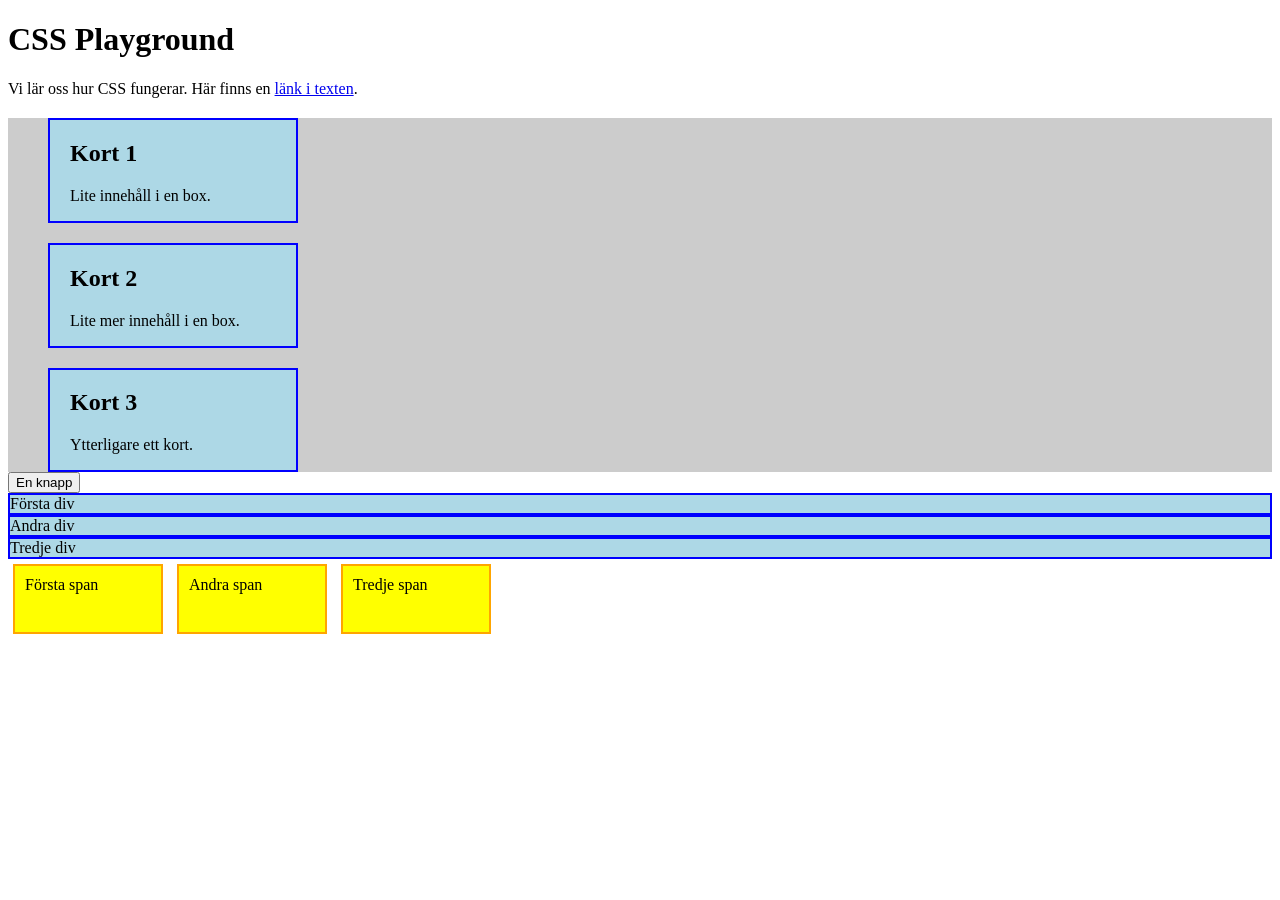
<file: mandag/genomgang/index.html>
<!DOCTYPE html>
<html lang="sv">
<head>
  <meta charset="UTF-8">
  <meta name="viewport" content="width=device-width, initial-scale=1.0">
  <title>CSS Box Model</title>
  <link rel="stylesheet" href="style.css">
</head>
<body>
  <main>
    <h1>CSS Playground</h1>

    <p>
      Vi lär oss hur CSS fungerar.
      Här finns en <a href="#">länk i texten</a>.
    </p>

    <section class="cards">
      <div class="card">
        <h2>Kort 1</h2>
        <p>Lite innehåll i en box.</p>
      </div>

      <div class="card">
        <h2>Kort 2</h2>
        <p>Lite mer innehåll i en box.</p>
      </div>

      <div class="card">
        <h2>Kort 3</h2>
        <p>Ytterligare ett kort.</p>
      </div>
    </section>

    <button type="button">En knapp</button>

    <section class="display-demo">
      <div class="block-demo">Första div</div>
      <div class="block-demo">Andra div</div>
      <div class="block-demo">Tredje div</div>
    </section>

    <section class="inline-demo">
      <span>Första span</span>
      <span>Andra span</span>
      <span>Tredje span</span>
    </section>

  </main>
</body>
</html>
</file>
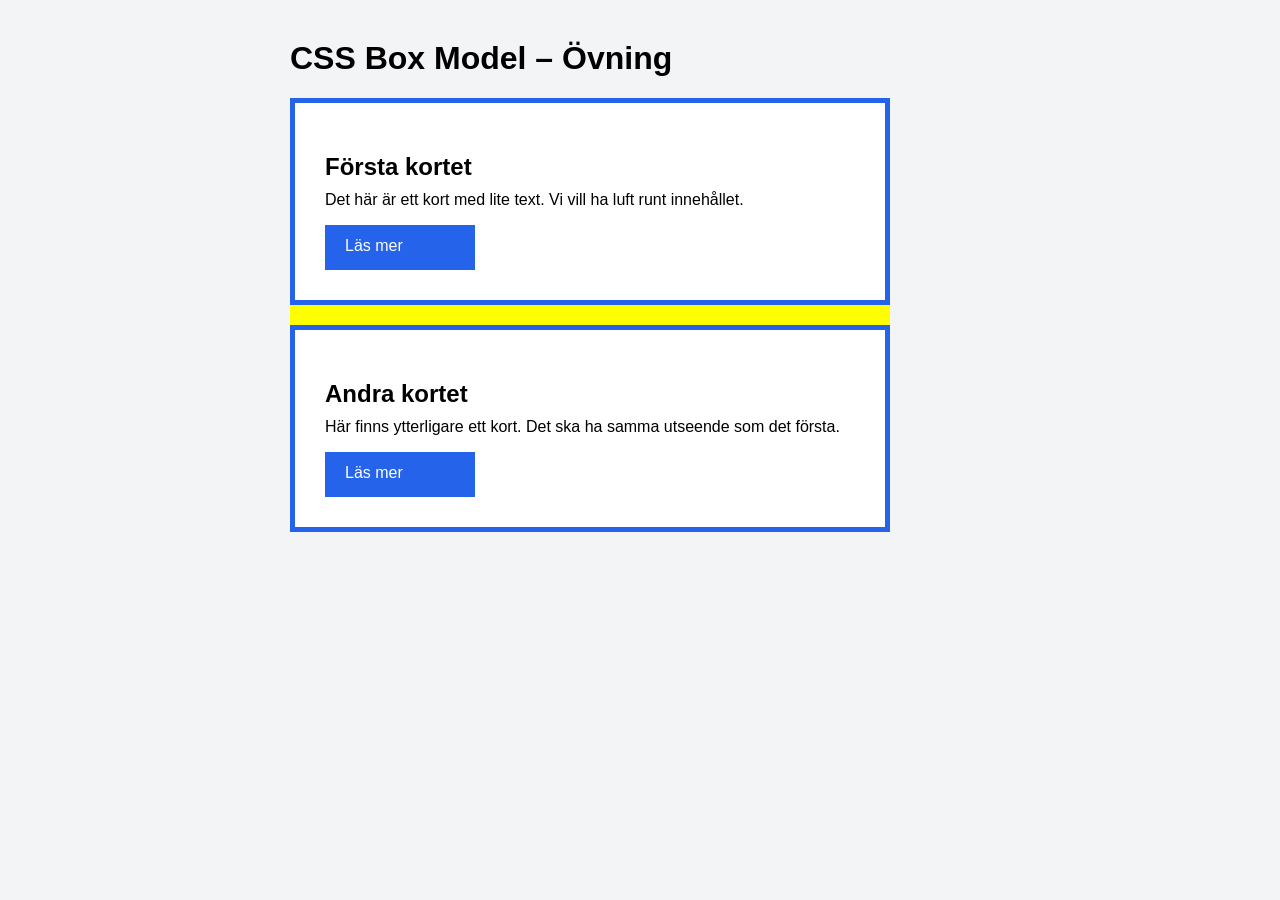
<file: mandag/Ovning/index.html>
<!DOCTYPE html>
<html lang="sv">
<head>
  <meta charset="UTF-8">
  <meta name="viewport" content="width=device-width, initial-scale=1.0">
  <title>Box Model – Övning</title>
  <link rel="stylesheet" href="style.css">
</head>
<body>
  <main>
    <h1>CSS Box Model – Övning</h1>

    <section class="container">
      <article class="card">
        <h2>Första kortet</h2>
        <p>
          Det här är ett kort med lite text.
          Vi vill ha luft runt innehållet.
        </p>
        <a href="#" class="button">Läs mer</a>
      </article>

      <article class="card">
        <h2>Andra kortet</h2>
        <p>
          Här finns ytterligare ett kort.
          Det ska ha samma utseende som det första.
        </p>
        <a href="#" class="button">Läs mer</a>
      </article>
    </section>
  </main>
</body>
</html>
</file>
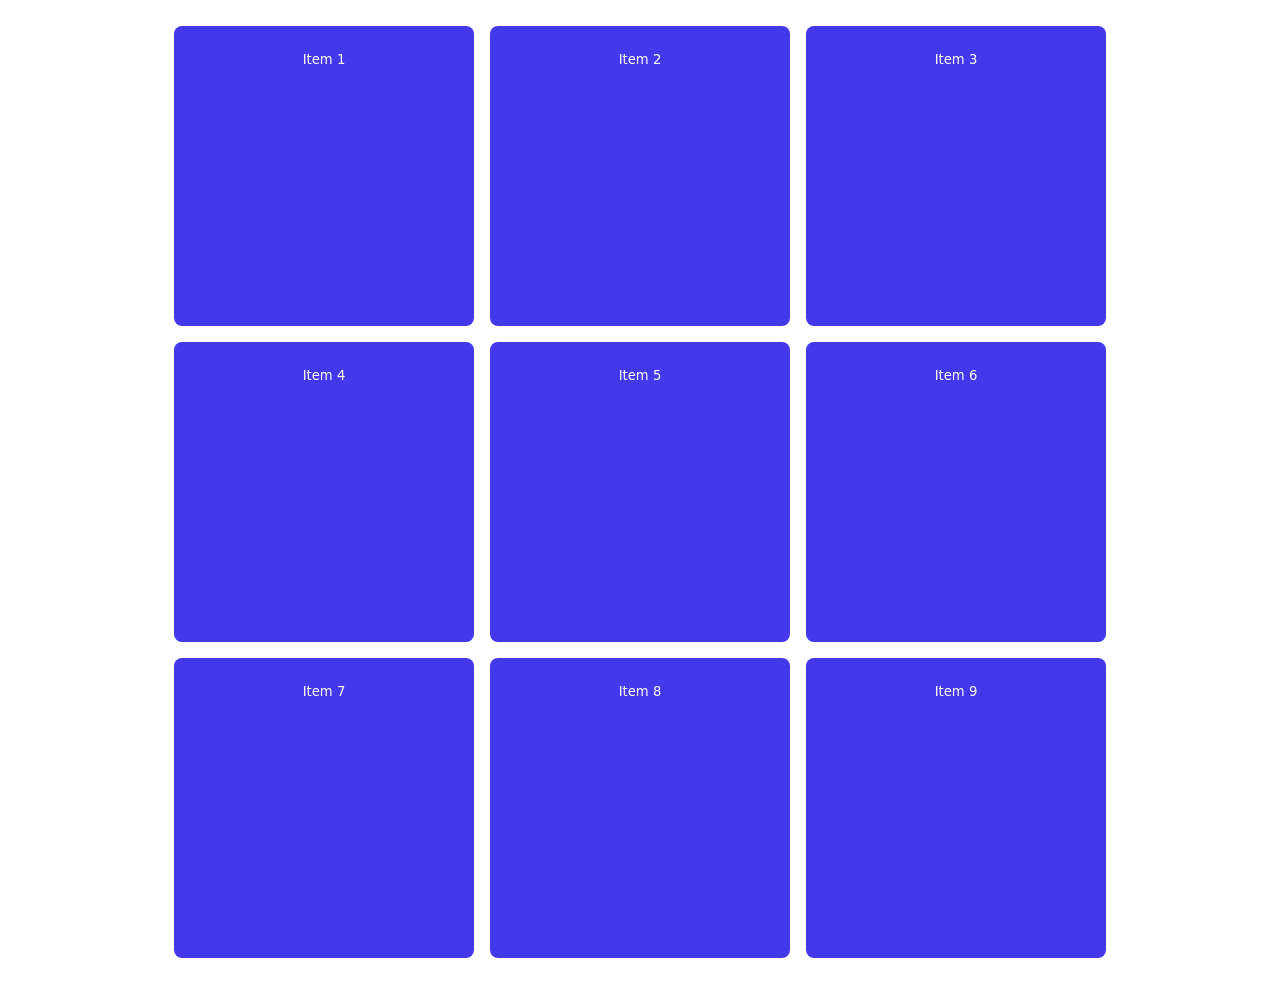
<file: onsdag/grid-course/index.html>
<!-- These are examples to use together with this tutorial https://www.youtube.com/watch?v=JYfiaSKeYhE  -->

<!DOCTYPE html>
<html lang="en">

<head>
  <meta charset="UTF-8">
  <meta name="viewport" content="width=device-width, initial-scale=1.0">
  <title>Grid</title>
  <link rel="stylesheet" href="style.css">
</head>

<body>
  <!-- For first 4 examples + last (basics, column, alignment, implicit grids, grid-wrapping) -->
  <section class="grid-container-1">
    <div class="item">Item 1</div>
    <div class="item">Item 2</div>
    <div class="item">Item 3</div>
    <div class="item">Item 4</div>
    <div class="item">Item 5</div>
    <div class="item">Item 6</div>
    <div class="item">Item 7</div>
    <div class="item">Item 8</div>
    <div class="item">Item 9</div>
  </section>

  <!-- For Bento Box example -->
  <!-- <section class="grid-container-2">
    <div class="child-1">
      Child 1
    </div>
    <div class="child-2">Child 2</div>
  </section> -->

  <!-- For Grid stacking and overlapping -->
  <!-- <section class="wrapper">
    <img
      src="https://images.unsplash.com/photo-1790019852663-92aaad95ba51?q=80&w=1742&auto=format&fit=crop&ixlib=rb-4.1.0&ixid=NHwxMjA3fDA%3D">
    <p class="text-container">
      Lorem ipsum dolor sit amet consectetur adipisicing elit. Harum minima quo tempore corporis aperiam molestiae.
      Possimus praesentium aspernatur pariatur rem modi natus debitis alias error veritatis ullam aliquid, nisi atque.
    </p>

  </section> -->
</body>

</html>
</file>
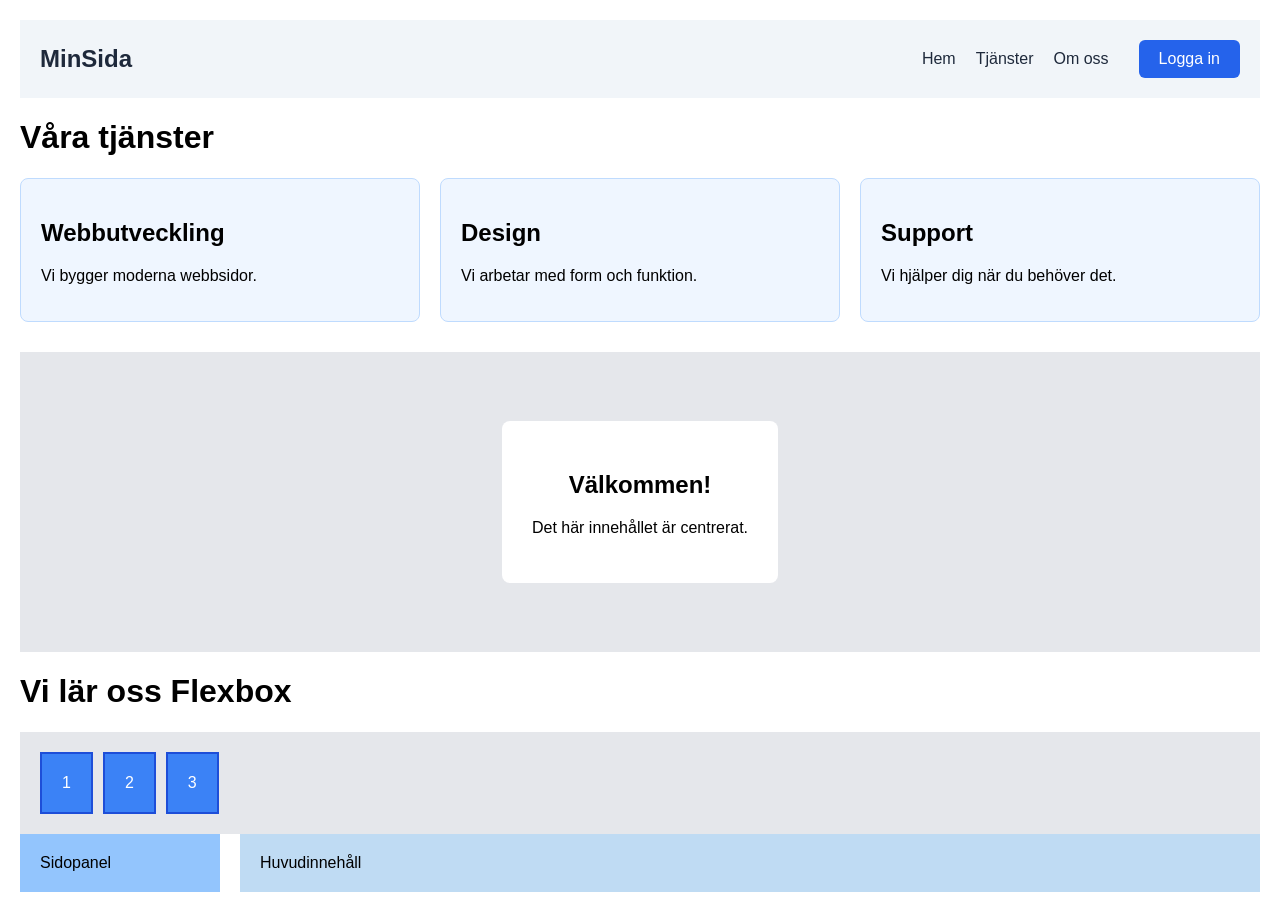
<file: tisdag/demokod/index.html>
<!DOCTYPE html>
<html lang="sv">
<head>
  <meta charset="UTF-8">
  <meta name="viewport" content="width=device-width, initial-scale=1.0">
  <title>Flexbox Demo</title>
  <link rel="stylesheet" href="style.css">
</head>
<body>

  <header class="site-header">
    <a href="#" class="logo">MinSida</a>

    <nav class="main-nav" aria-label="Huvudnavigation">
      <ul class="nav-links">
        <li><a href="#">Hem</a></li>
        <li><a href="#">Tjänster</a></li>
        <li><a href="#">Om oss</a></li>
      </ul>
    </nav>

    <a href="#" class="login-button">Logga in</a>
</header>

<main>
  <h1>Våra tjänster</h1>

  <section class="cards" aria-label="Tjänster">
    <article class="card">
      <h2>Webbutveckling</h2>
      <p>Vi bygger moderna webbsidor.</p>
    </article>

    <article class="card">
      <h2>Design</h2>
      <p>Vi arbetar med form och funktion.</p>
    </article>

    <article class="card">
      <h2>Support</h2>
      <p>Vi hjälper dig när du behöver det.</p>
    </article>
  </section>

  <section class="message-container">
    <div class="message">
      <h2>Välkommen!</h2>
      <p>Det här innehållet är centrerat.</p>
    </div>
  </section>

</main>




  <h1>Vi lär oss Flexbox</h1>

  <div class="container">
    <div class="box">1</div>
    <div class="box">2</div>
    <div class="box">3</div>
  </div>

  <div class="layout">
    <aside class="sidebar">
      Sidopanel
    </aside>

    <main class="content">
      Huvudinnehåll
    </main>
  </div>
  

</body>
</html>
</file>
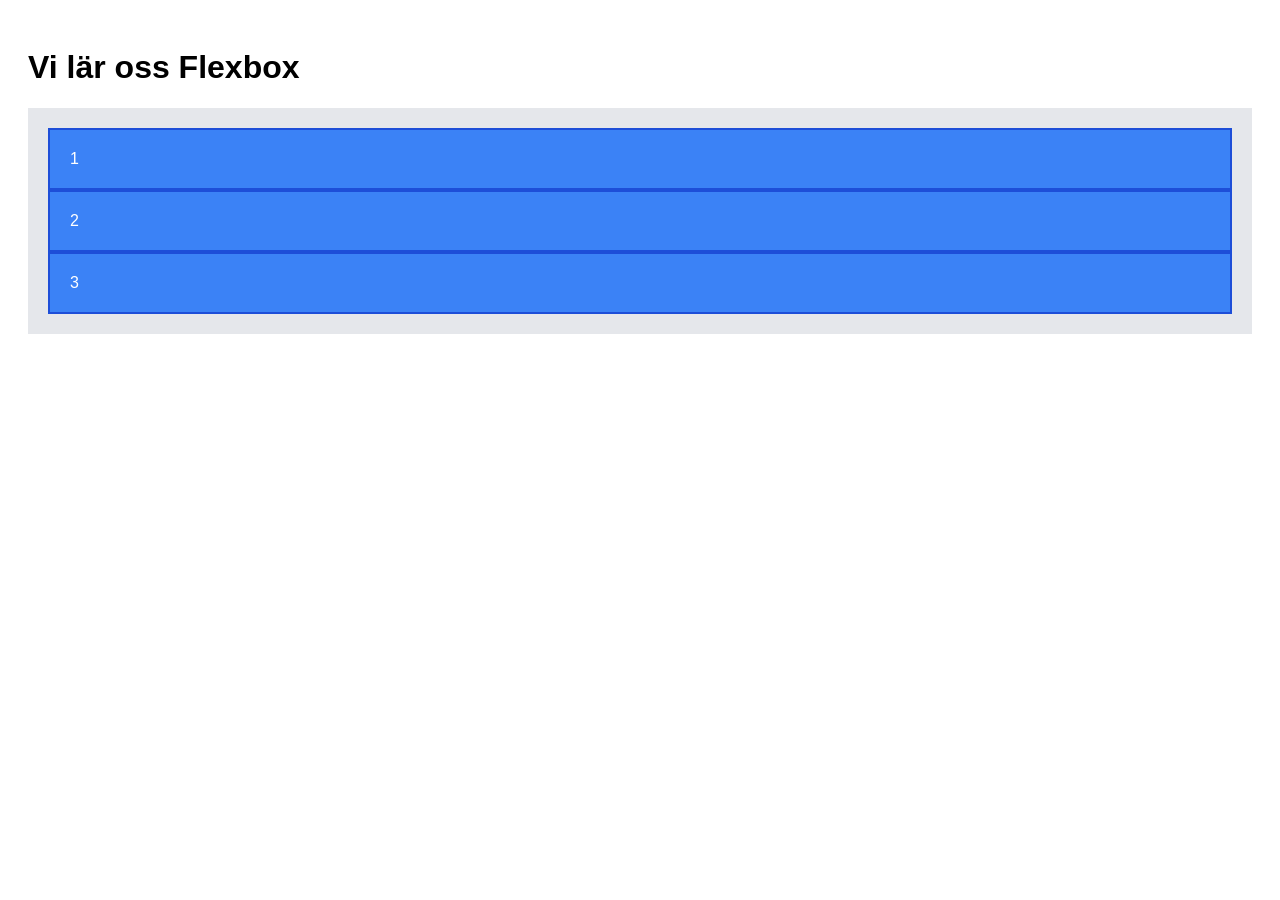
<file: tisdag/startkod/index.html>
<!DOCTYPE html>
<html lang="sv">
<head>
  <meta charset="UTF-8">
  <meta name="viewport" content="width=device-width, initial-scale=1.0">
  <title>Flexbox Demo</title>
  <link rel="stylesheet" href="style.css">
</head>
<body>

  <h1>Vi lär oss Flexbox</h1>

  <div class="container">
    <div class="box">1</div>
    <div class="box">2</div>
    <div class="box">3</div>
  </div>

</body>
</html>
</file>
<file: mandag/genomgang/style.css>
*,
*::before,
*::after {
  box-sizing: border-box;
}


.cards {
    background: #ccc;
}

.card {
  inline-size: 250px;
  padding-inline: 20px;
  margin-block-start: 20px;
  margin-inline-start: 40px;

  background: lightblue;
  border: 2px solid blue;
}

/* .card:first-child {
    writing-mode: vertical-rl;
    inline-size: 250px;
    block-size: 150px;;
}
 */


.block-demo {
    background: lightblue;
    border: 2px solid blue;

}

.inline-demo span {
    background: yellow;
    border: 2px solid orange;
    width: 150px;
    height: 70px; 
    padding: 10px;
    margin: 5px; 
    display: inline-block;
}
</file>
<file: mandag/Ovning/style.css>
*,
*::before,
*::after {
  box-sizing: border-box;
}


body {
  font-family: Arial, sans-serif;
  background: #f3f4f6;
}

main {
  inline-size: 700px;
  margin-block: 40px;
  margin-inline: auto;

}

.container {
  width: 600px;
  background: yellow;
}

.card {
  inline-size: 600px;
  padding: 30px;
  border: 5px solid #2563eb;
  margin-block-start: 20px;
  background: white;
  /* box-sizing: border-box; */
}

.card h2 {
  margin-block-end: 10px;
}

.card p {
  margin-top: 0;
}

.button {
  display: inline-block;
  width: 150px;
  
  /* padding: 12px 20px; */
  padding-inline: 20px;
  padding-block: 12px 15px;

  background: #2563eb;
  color: white;
  text-decoration: none;
}
</file>
<file: onsdag/grid-course/style.css>
/* These are examples to use together with this tutorial https://www.youtube.com/watch?v=JYfiaSKeYhE */
/* comment in/out the different groups for the different parts of the video */

/* === RESET / BASE === */
:root {
  --primary-color: #4338ea;
}

*,
*::before,
*::after {
  box-sizing: border-box;
  margin: 0;
  padding: 0;
}

body {
  font-family: system-ui, sans-serif;
  min-height: 100dvh;
  display: flex;
  align-items: center;
  justify-content: center;
  padding: 2%;
}


/* === For first 4 examples + last (basics, column, alignment, implicit grids, grid-wrapping) === */
.grid-container-1 {
  display: grid;
  grid-template-columns: 300px 300px 300px;
  grid-template-rows: 300px 300px 300px;
  gap: 1em;

  /* grid-template-areas: "box-1 box-2 box-2 box-3"; */

  .item {
    /* height: 100px;
    width: 100px; */
    padding: 2em;
    background-color: var(--primary-color);
    color: white;
    text-align: center;
    border-radius: 8px;
    font-size: .825rem;
  }

  /* :nth-child(1) {
    background-color: brown;
    grid-area: box-1
  } */

  /* :nth-child(2) {
    background-color: chocolate;
    grid-area: box-2
  } */
}


/* === For Bento Box example === */
.grid-container-2 {
  background: #16192440;
  height: 500px;
  width: 500px;
  display: grid;

  grid-template-columns: 1fr 1fr 1fr;
  grid-template-rows: 1fr 1fr 1fr;

  grid-template-areas: "box-1 box-2 box-2 box-3";

  .child-1 {
    background-color: #006eff;
  }

  .child-2 {
    background-color: #c800ff;
    opacity: 0.5;
  }
}


/* === For Grid stacking and overlapping === */
.wrapper {
  border-radius: 1em;
  width: 30em;
  display: grid;

  grid-template-areas: "stack";

  place-items: center;

  img {
    display: block;
    width: 100%;
    object-fit: cover;
    border-radius: 1em;

    /* grid-column: 1/2;
    grid-row: 1/2; */

    grid-area: stack;
  }

  .text-container {
    height: max-content;
    width: 100%;
    /* width: min(20em, 100%); */
    padding: 2em;
    background: rgb(8, 5, 30, 0.5);
    color: white;
    border-radius: 1em;

    /* grid-column: 1/2;
    grid-row: 1/2; */

    grid-area: stack;
  }
}
</file>
<file: tisdag/demokod/style.css>
* {
  box-sizing: border-box;
}

body {
  font-family: Arial, sans-serif;
  padding: 20px;
  margin: 0;
}

.container {
  background-color: #e5e7eb;
  padding: 20px;

  display: flex;

  gap: 10px;

 

}

.box {
  background-color: #3b82f6;
  color: white;
  padding: 20px;
  border: 2px solid #1d4ed8;

  flex-grow: 1;
  flex-shrink: 1;
  flex-basis: 0;

  flex: none;
}


.layout {
  display: flex;
  gap: 20px;
}

.sidebar {
  flex: 0 0 200px;
  background-color: #93c5fd;
  padding: 20px;
}

.content {
  flex: 1;
  min-width: 0;
  background-color: #bfdbf3;
  padding: 20px;
}


.site-header {
  background-color: #f1f5f9;
  padding: 20px;
  display: flex;
  align-items: center;
  gap: 30px;
}

.logo {
  font-size: 24px;
  font-weight: bold;
}

.nav-links {
  list-style: none;
  padding: 0;
  margin: 0;
  display: flex;
  gap: 20px;
}

a {
  color: #1e293b;
  text-decoration: none;
}

.login-button {
  background-color: #2563eb;
  color: white;
  padding: 10px 20px;
  border-radius: 6px;
  
}

.main-nav {
  margin-inline-start: auto;
}

.main {
  padding: 30px;
}

.cards {
  display: flex;
  gap: 20px;
  flex-wrap: wrap;
}

.card {
  background-color: #eff6ff;
  border: 1px solid #bfdbfe;
  border-radius: 8px;
  padding: 20px;
  flex: 1 1 200px;
}

.message-container {
  display: flex;
  justify-content: center;
  align-items: center;

  min-height: 300px;
  margin-top: 30px;
  background-color: #e5e7eb;
}

.message {
  text-align: center;
  background-color: white;
  padding: 30px;
  border-radius: 8px;
}
</file>
<file: tisdag/startkod/style.css>
* {
  box-sizing: border-box;
}

body {
  font-family: Arial, sans-serif;
  padding: 20px;
}

.container {
  background-color: #e5e7eb;
  padding: 20px;
}

.box {
  background-color: #3b82f6;
  color: white;
  padding: 20px;
  border: 2px solid #1d4ed8;
}
</file>
